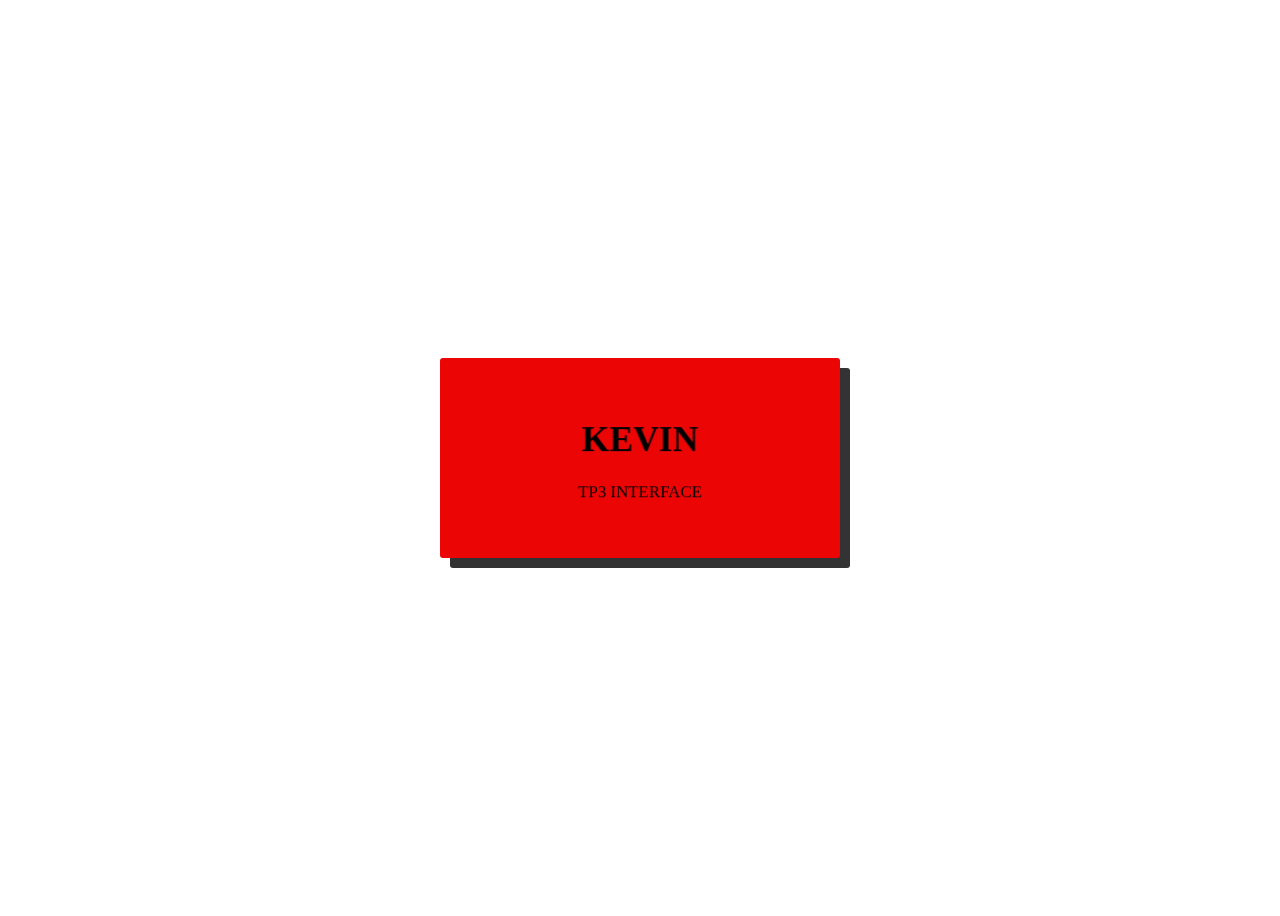
<file: Punto11/index.html>
<!DOCTYPE html>
<html lang="en">

<head>
    <meta charset="UTF-8">
    <meta name="viewport" content="width=device-width, initial-scale=1.0">
    <title>EJ11</title>
    <link rel="stylesheet" href="css/style.css">
</head>

<body>
    <div class='card'>
        <div class="card-content">
            <h1>KEVIN</h1>
            <p>TP3 INTERFACE</p>
        </div>
    </div>
    <script src="./js/script.js"></script>
</body>
</html>
</file>
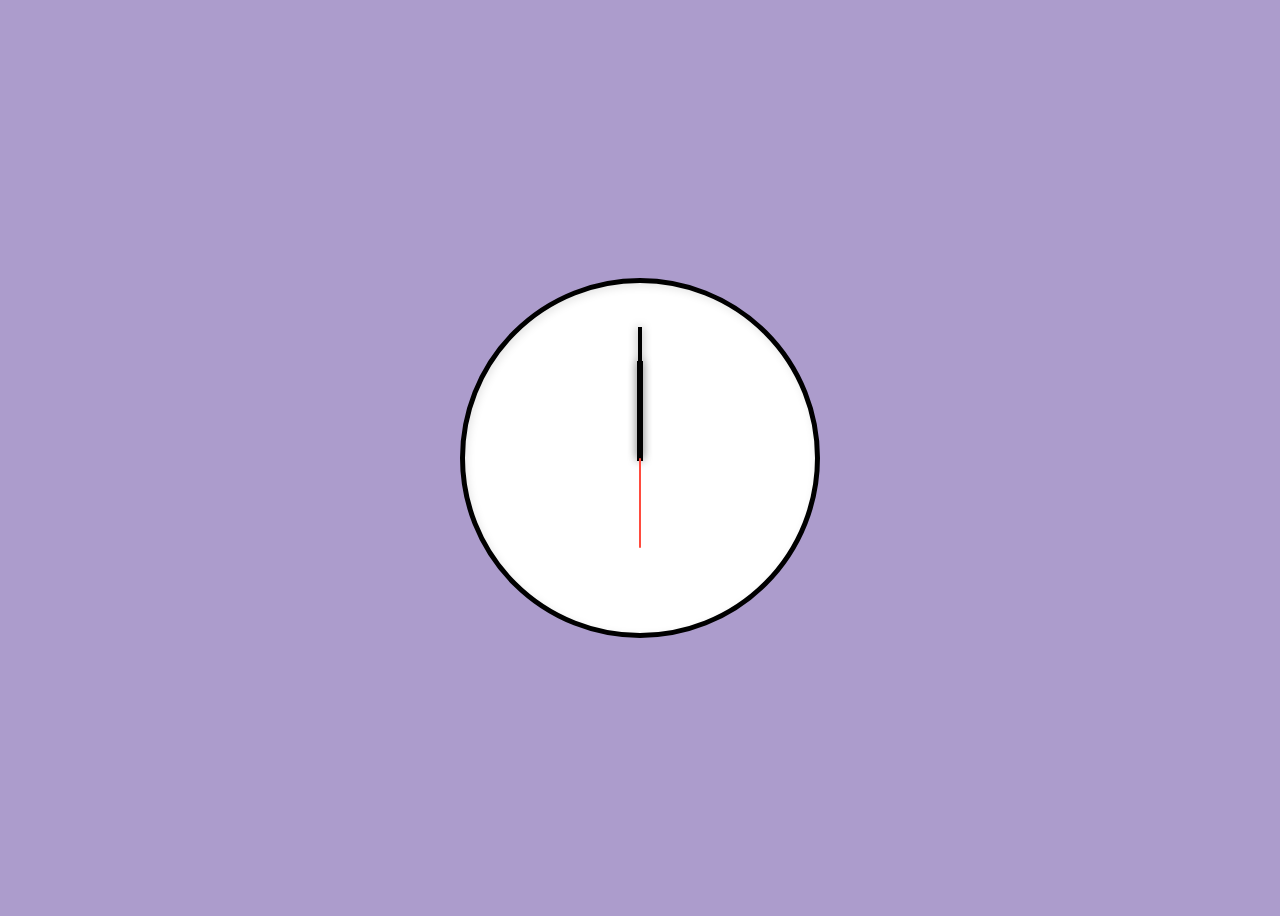
<file: Punto3/index.html>
<!DOCTYPE html>
<html lang="en">
<head>
    <meta charset="UTF-8">
    <meta name="viewport" content="width=device-width, initial-scale=1.0">
    <title>EJ3</title>
    <link rel="stylesheet" href="css/style.css">
</head>
<body>
    <div class="clock">
		<div class="wrap">
			<span class="hour"></span>
			<span class="minute"></span>
			<span class="second"></span>
		</div>
	</div>
</body>
</html>
</file>
<file: Punto11/css/style.css>
body {
    transform-style: preserve-3d;
    perspective: 1000px;
    height: 100vh;
    color: #333;
    display: flex;
    justify-content: center;
    align-items: center;
}

.card {
    width: 400px;
    height: 200px;
    position: relative;
    background: #eb0505;
    border-radius: 3px;
    background-position: top center;
    transform-style: preserve-3d;
    display: flex;
    justify-content: center;
    align-items: center;
    box-shadow: 10px 10px 0px 0px;
}

.card-content {
    transform-style: preserve-3d;
    text-align: center;
}

h1 {
    color: rgb(0, 0, 0);
    transform: translateZ(100px);
}

p {
    color: rgb(0, 0, 0);
    transform: translateZ(50px);
}
</file>
<file: Punto3/css/style.css>
body {
    display: flex;
    align-items: center;
    justify-content: center;
    height: 100vh;
    background: #ac9ccc;
}

.clock {
    border-radius: 100%;
    background: #ffffff;
    border: 5px solid black;
    box-shadow: inset 2px 3px 8px 0 rgba(0, 0, 0, 0.1);
}

.wrap {
    overflow: hidden;
    position: relative;
    width: 350px;
    height: 350px;
    border-radius: 100%;
}

@keyframes clockHandRotation {
    0% {
        transform: rotateZ(0deg);
    }

    50% {
        transform: rotateZ(180deg);
    }

    100% {
        transform: rotateZ(360deg);
    }
}

.minute,
.hour {
    position: absolute;
    height: 100px;
    width: 6px;
    margin: auto;
    top: -27%;
    left: 0;
    bottom: 0;
    right: 0;
    background: black;
    transform-origin: bottom center;
    transform: rotate(0deg);
    box-shadow: 0 0 10px 0 rgba(0, 0, 0, 0.4);
    z-index: 1;
}

.hour {
    animation: clockHandRotation 3s linear infinite;
}

.minute {
    position: absolute;
    height: 130px;
    width: 4px;
    top: -38%;
    left: 0;
    box-shadow: 0 0 10px 0 rgba(0, 0, 0, 0.4);
    animation: clockHandRotation 60s linear infinite;
}

.second {
    position: absolute;
    height: 90px;
    width: 2px;
    margin: auto;
    top: -26%;
    left: 0;
    bottom: 0;
    right: 0;
    border-radius: 4px;
    background: #FF4B3E;
    transform-origin: bottom center;
    transform: rotate(180deg);
    z-index: 1;
    animation: clockHandRotation 1s linear infinite;
}

.dot {
    position: absolute;
    top: 0;
    left: 0;
    right: 0;
    bottom: 0;
    width: 12px;
    height: 12px;
    border-radius: 100px;
    background: white;
    border: 2px solid #1b1b1b;
    border-radius: 100px;
    margin: auto;
    z-index: 1;
}
</file>
